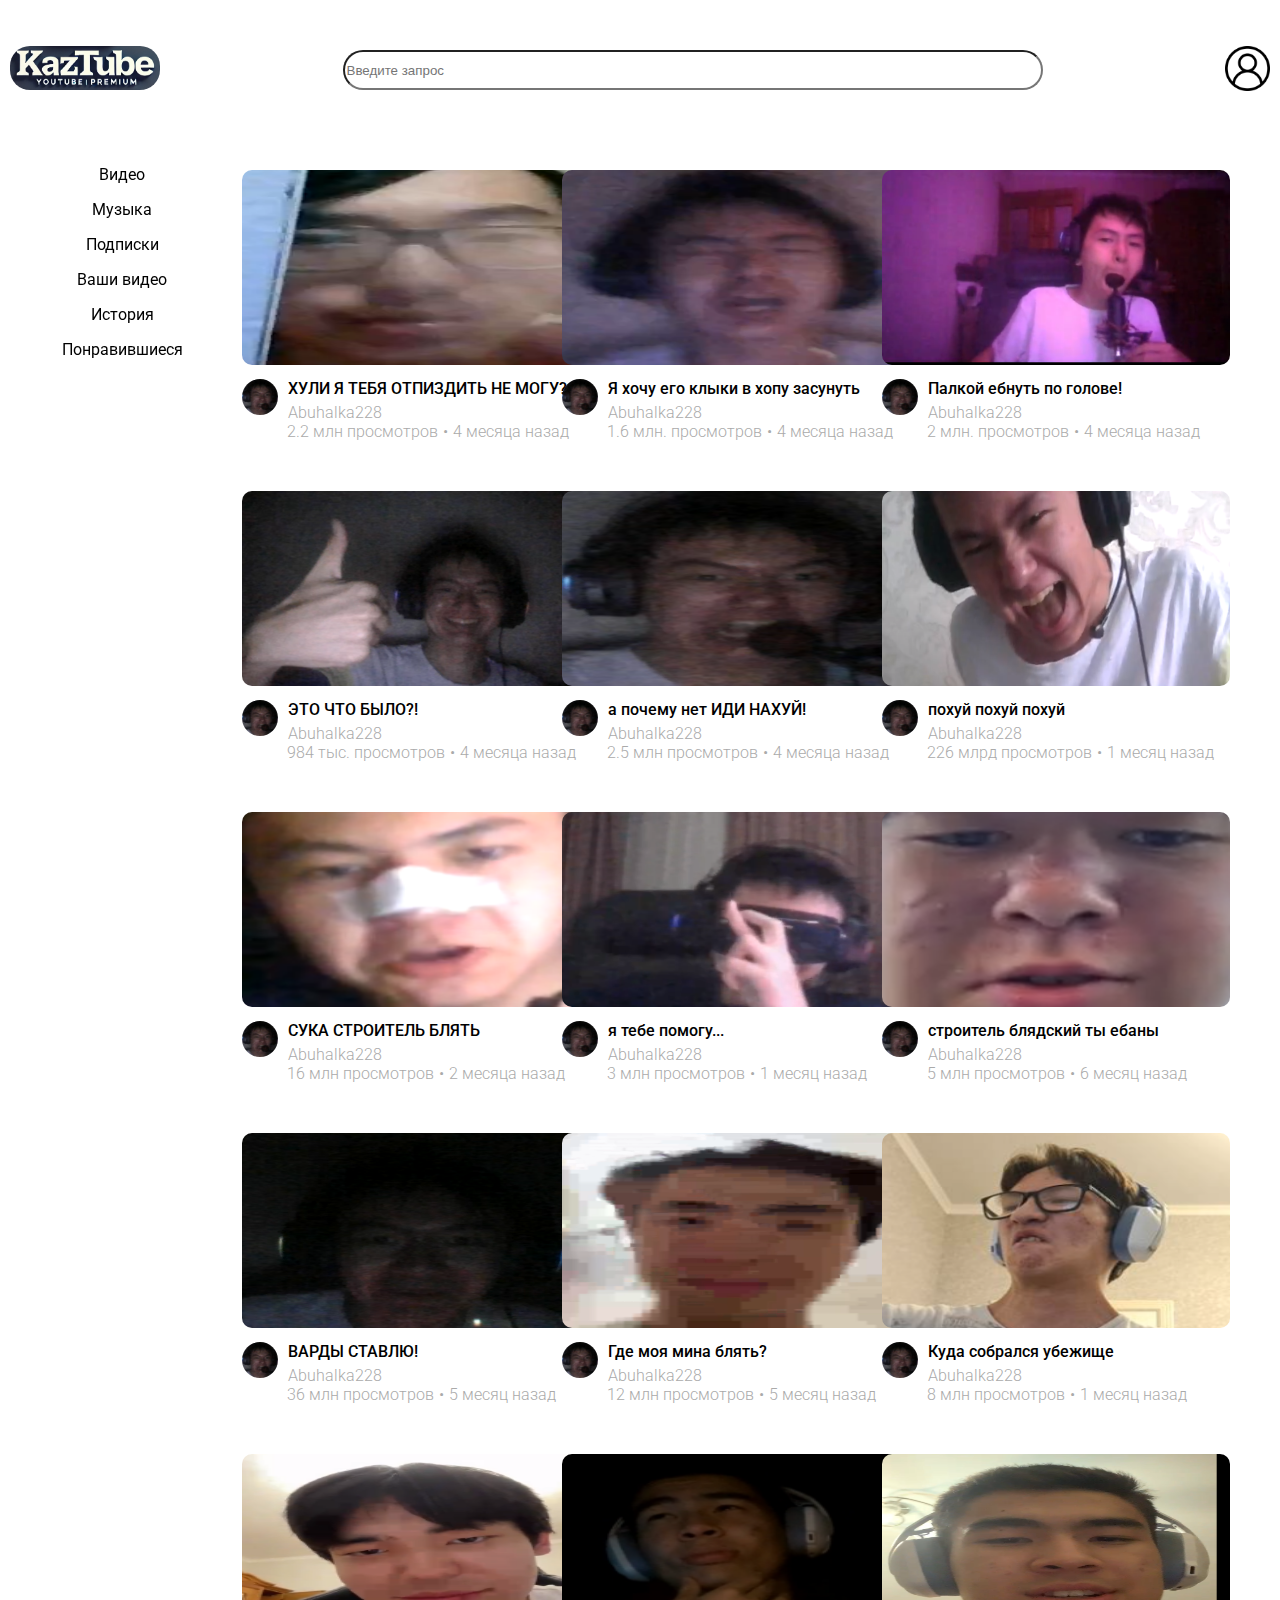
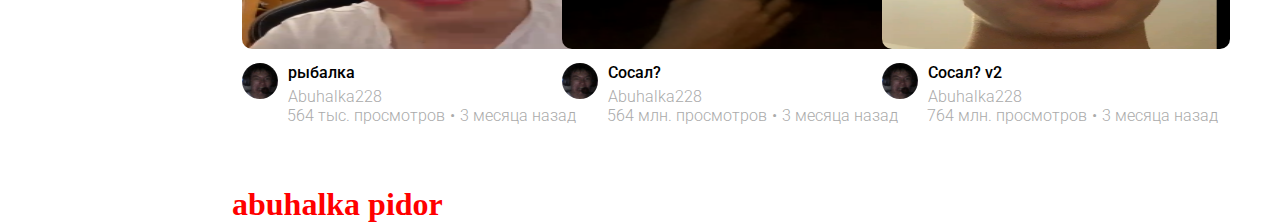
<file: index.html>
<!DOCTYPE html>
<html lang="en">

<head>
    <meta charset="UTF-8">
    <meta name="viewport" content="width=device-width, initial-scale=1.0">
    <link rel="stylesheet" href="/css/style.css">
    <link rel="shortcut icon" href="/images/KazTubeLogo.png">
    <link rel="preconnect" href="https://fonts.googleapis.com">
    <link rel="preconnect" href="https://fonts.gstatic.com" crossorigin>
    <link
        href="https://fonts.googleapis.com/css2?family=Archivo+Black&family=Roboto:ital,wght@0,100;0,300;0,400;0,500;0,700;0,900;1,100;1,300;1,400;1,500;1,700;1,900&display=swap"
        rel="stylesheet">
    <title>KazTube</title>
</head>

<body>
    <header>
        <div class="header-catalog">
            <div class="Logo">
                <a href="index.html"><img src="/images/KazTube.png" alt=""></a>
            </div>
            <div class="search">
                <input type="search" placeholder="Введите запрос">
            </div>
            <div class="user-logo">
                <a href="login.html"><img src="/images/user.png" alt=""></a>
            </div>
        </div>
    </header>
    <main class="layout">
        <div class="categories">
            <a href="index.html" class="videos">Видео</a>
            <a href="https://www.spotify.com/by-ru/download/windows/" class="music">Музыка</a>
            <a href="subscribes.html" class="subscribes">Подписки</a>
            <a href="yourVideos.html" class="your-videos">Ваши видео</a>
            <a href="history.html" class="history">История</a>
            <a href="#" class="liked">Понравившиеся</a>
        </div>
        <div class="wrapper-catalog">
            <div class="video_item">
                <a href="/video_player.html">
                    <img src="/images/SixButterfies.png" alt="">
                    <div class="bottom-info">
                        <div class="left-info">
                            <img src="/images/Logo.png" alt="">
                        </div>
                        <div class="right-info">
                            <div class="heading">ХУЛИ Я ТЕБЯ ОТПИЗДИТЬ НЕ МОГУ?</div>
                            <div class="name_channel">Abuhalka228</div>
                        </div>
                        <div class="vitime">
                            <div class="views">2.2 млн просмотров</div><span>•</span>
                            <div class="time">4 месяца назад</div>
                        </div>
                    </div>
                </a>
            </div>
            <div class="video_item">
                <a href="/video/gandon.mp4">
                    <img src="/images/GANDON.png" alt="">
                    <div class="bottom-info">
                        <div class="left-info">
                            <img src="/images/Logo.png" alt="">
                        </div>
                        <div class="right-info">
                            <div class="heading">Я хочу его клыки в хопу засунуть</div>
                            <div class="name_channel">Abuhalka228</div>
                        </div>
                        <div class="vitime">
                            <div class="views">1.6 млн. просмотров</div><span>•</span>
                            <div class="time">4 месяца назад</div>
                        </div>
                    </div>
                </a>
            </div>
            <div class="video_item">
                <a href="/video/stick.mp4">
                    <img src="/images/stick.png" alt="">
                    <div class="bottom-info">
                        <div class="left-info">
                            <img src="/images/Logo.png" alt="">
                        </div>
                        <div class="right-info">
                            <div class="heading">Палкой ебнуть по голове!</div>
                            <div class="name_channel">Abuhalka228</div>
                        </div>
                        <div class="vitime">
                            <div class="views">2 млн. просмотров</div><span>•</span>
                            <div class="time">4 месяца назад</div>
                        </div>
                    </div>
                </a>
            </div>
            <div class="video_item">
                <a href="/video/what was that.mp4">
                    <img src="/images/wwt.png" alt="">
                    <div class="bottom-info">
                        <div class="left-info">
                            <img src="/images/Logo.png" alt="">
                        </div>
                        <div class="right-info">
                            <div class="heading">ЭТО ЧТО БЫЛО?!</div>
                            <div class="name_channel">Abuhalka228</div>
                        </div>
                        <div class="vitime">
                            <div class="views">984 тыс. просмотров</div><span>•</span>
                            <div class="time">4 месяца назад</div>
                        </div>
                    </div>
                </a>
            </div>
            <div class="video_item">
                <a href="/video/why not.mp4">
                    <img src="/images/fuckyou.png" alt="">
                    <div class="bottom-info">
                        <div class="left-info">
                            <img src="/images/Logo.png" alt="">
                        </div>
                        <div class="right-info">
                            <div class="heading">а почему нет ИДИ НАХУЙ!</div>
                            <div class="name_channel">Abuhalka228</div>
                        </div>
                        <div class="vitime">
                            <div class="views">2.5 млн просмотров</div><span>•</span>
                            <div class="time">4 месяца назад</div>
                        </div>
                    </div>
                </a>
            </div>
            <div class="video_item">
                <a href="/video/a gyriufd.mp4">
                    <img src="/images/fdahdfg.png" alt="">
                    <div class="bottom-info">
                        <div class="left-info">
                            <img src="/images/Logo.png" alt="">
                        </div>
                        <div class="right-info">
                            <div class="heading">похуй похуй похуй</div>
                            <div class="name_channel">Abuhalka228</div>
                        </div>
                        <div class="vitime">
                            <div class="views">226 млрд просмотров</div><span>•</span>
                            <div class="time">1 месяц назад</div>
                        </div>
                    </div>
                </a>
            </div>
            <div class="video_item">
                <a href="/video/fucking builder.mp4">
                    <img src="/images/FCKINGBUILDER.png" alt="">
                    <div class="bottom-info">
                        <div class="left-info">
                            <img src="/images/Logo.png" alt="">
                        </div>
                        <div class="right-info">
                            <div class="heading">СУКА СТРОИТЕЛЬ БЛЯТЬ</div>
                            <div class="name_channel">Abuhalka228</div>
                        </div>
                        <div class="vitime">
                            <div class="views">16 млн просмотров</div><span>•</span>
                            <div class="time">2 месяца назад</div>
                        </div>
                    </div>
                </a>
            </div>
            <div class="video_item">
                <a href="/video/nah i'd help.mp4">
                    <img src="/images/idhelp.png" alt="">
                    <div class="bottom-info">
                        <div class="left-info">
                            <img src="/images/Logo.png" alt="">
                        </div>
                        <div class="right-info">
                            <div class="heading">я тебе помогу...</div>
                            <div class="name_channel">Abuhalka228</div>
                        </div>
                        <div class="vitime">
                            <div class="views">3 млн просмотров</div><span>•</span>
                            <div class="time">1 месяц назад</div>
                        </div>
                    </div>
                </a>
            </div>
            <div class="video_item">
                <a href="/video/uzbek.mp4">
                    <img src="/images/uzbek.png" alt="">
                    <div class="bottom-info">
                        <div class="left-info">
                            <img src="/images/Logo.png" alt="">
                        </div>
                        <div class="right-info">
                            <div class="heading">строитель блядский ты ебаны</div>
                            <div class="name_channel">Abuhalka228</div>
                        </div>
                        <div class="vitime">
                            <div class="views">5 млн просмотров</div><span>•</span>
                            <div class="time">6 месяц назад</div>
                        </div>
                    </div>
                </a>
            </div>
            <div class="video_item">
                <a href="/video/wards.mp4">
                    <img src="/images/wards.png" alt="">
                    <div class="bottom-info">
                        <div class="left-info">
                            <img src="/images/Logo.png" alt="">
                        </div>
                        <div class="right-info">
                            <div class="heading">ВАРДЫ СТАВЛЮ!</div>
                            <div class="name_channel">Abuhalka228</div>
                        </div>
                        <div class="vitime">
                            <div class="views">36 млн просмотров</div><span>•</span>
                            <div class="time">5 месяц назад</div>
                        </div>
                    </div>
                </a>
            </div>
            <div class="video_item">
                <a href="/video/mine.mp4">
                    <img src="/images/wheresmymine.png" alt="">
                    <div class="bottom-info">
                        <div class="left-info">
                            <img src="/images/Logo.png" alt="">
                        </div>
                        <div class="right-info">
                            <div class="heading">Где моя мина блять?</div>
                            <div class="name_channel">Abuhalka228</div>
                        </div>
                        <div class="vitime">
                            <div class="views">12 млн просмотров</div><span>•</span>
                            <div class="time">5 месяц назад</div>
                        </div>
                    </div>
                </a>
            </div>
            <div class="video_item">
                <a href="/video/where you going.mp4">
                    <img src="/images/we.png" alt="">
                    <div class="bottom-info">
                        <div class="left-info">
                            <img src="/images/Logo.png" alt="">
                        </div>
                        <div class="right-info">
                            <div class="heading">Куда собрался убежище</div>
                            <div class="name_channel">Abuhalka228</div>
                        </div>
                        <div class="vitime">
                            <div class="views">8 млн просмотров</div><span>•</span>
                            <div class="time">1 месяц назад</div>
                        </div>
                    </div>
                </a>
            </div>
            <div class="video_item">
                <a href="/video/fishing.mp4">
                    <img src="/images/fishing.png" alt="">
                    <div class="bottom-info">
                        <div class="left-info">
                            <img src="/images/Logo.png" alt="">
                        </div>
                        <div class="right-info">
                            <div class="heading">рыбалка</div>
                            <div class="name_channel">Abuhalka228</div>
                        </div>
                        <div class="vitime">
                            <div class="views">564 тыс. просмотров</div><span>•</span>
                            <div class="time">3 месяца назад</div>
                        </div>
                    </div>
                </a>
            </div>
            <div class="video_item">
                <a href="/video/sosal.mp4">
                    <img src="/images/sosal.png" alt="">
                    <div class="bottom-info">
                        <div class="left-info">
                            <img src="/images/Logo.png" alt="">
                        </div>
                        <div class="right-info">
                            <div class="heading">Сосал?</div>
                            <div class="name_channel">Abuhalka228</div>
                        </div>
                        <div class="vitime">
                            <div class="views">564 млн. просмотров</div><span>•</span>
                            <div class="time">3 месяца назад</div>
                        </div>
                    </div>
                </a>
            </div>
            <div class="video_item">
                <a href="/video/sosal2.mp4">
                    <img src="/images/sosal2.png" alt="">
                    <div class="bottom-info">
                        <div class="left-info">
                            <img src="/images/Logo.png" alt="">
                        </div>
                        <div class="right-info">
                            <div class="heading">Сосал? v2</div>
                            <div class="name_channel">Abuhalka228</div>
                        </div>
                        <div class="vitime">
                            <div class="views">764 млн. просмотров</div><span>•</span>
                            <div class="time">3 месяца назад</div>
                        </div>
                    </div>
                </a>
            </div>
    </main>
    </div>
</body>
<script src="Js/rec.js"></script>

</html>
</file>
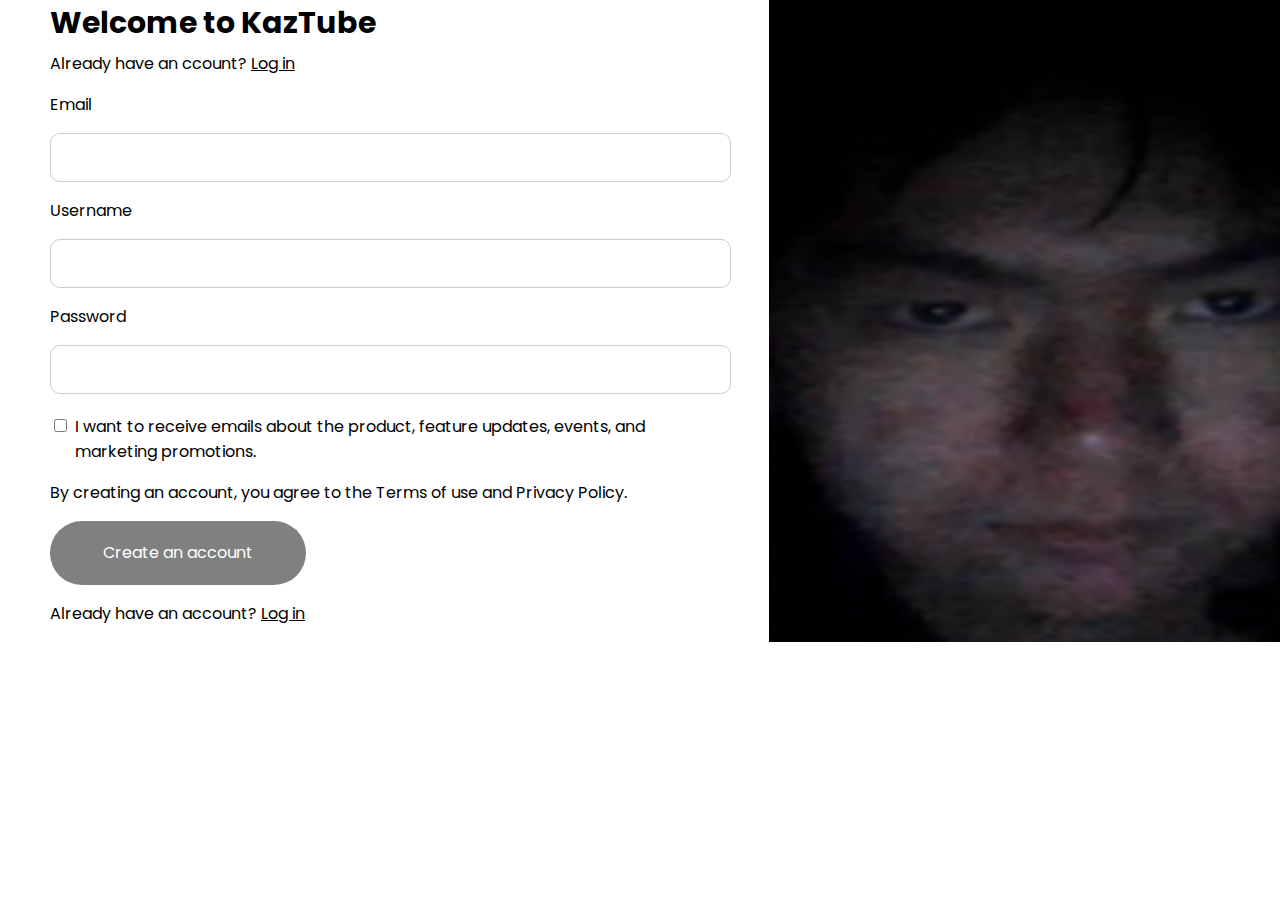
<file: login.html>
<!DOCTYPE html>
<html lang="en">

<head>
    <meta charset="UTF-8">
    <meta name="viewport" content="width=device-width, initial-scale=1.0">
    <link
        href="https://fonts.googleapis.com/css?family=Poppins:100,100italic,200,200italic,300,300italic,regular,italic,500,500italic,600,600italic,700,700italic,800,800italic,900,900italic"
        rel="stylesheet" />
    <link rel="stylesheet" href="/css/login.css">
    <title>Desingn Community</title>
</head>

<body>
    <section id="signup">
        <div class="form-value">
            <div class="image"><img src="/images/loginLogo.png" alt=""></div>
            <div class="frame8">
                <p>Welcome to KazTube</p>
                <p>Already have an ccount? <a href="#"><u>Log in</u></a></p>
            </div>
            <form action="#">
                <p>Email</p>
                <div class="inputbox">
                    <input type="email" required>
                    <label for="email" name="email" id="email"></label>
                </div>
                <p>Username</p>
                <div class="inputbox">
                    <input type="text" required>
                    <label for="text"></label>
                </div>
                <p>Password</p>
                <div class="inputbox">
                    <input type="password" required>
                    <label for="password"></label>
                    <div class="passwrod-rules">
                        <ul style="display: flex; flex-wrap: wrap;">
                            <li>
                                <span>Use 8 or more characters</span>
                            </li>
                            <li>
                                <span>One Uppercase character</span>
                            </li>
                            <li>
                                <span>One lowercase character</span>
                            </li>
                            <li>
                                <span>One special character</span>
                            </li>
                            <li>
                                <span>One number</span>
                            </li>
                        </ul>
                    </div>
                </div>
                <div class="agree">
                    <input type="checkbox" required>
                    <label for="checkbox"></label>
                    <p>I want to receive emails about the product, feature updates, events, and marketing
                        promotions.</p>
                </div>
                <p class="privacy">By creating an account, you agree to the Terms of use and Privacy Policy.</p>
                <button class="createacc">Create an account</button>
            </form>
            <p class="register">Already have an account? <a href="#" class="button2"><u>Log in</u></a></p>
        </div>
    </section>
</body>

</html>
</file>
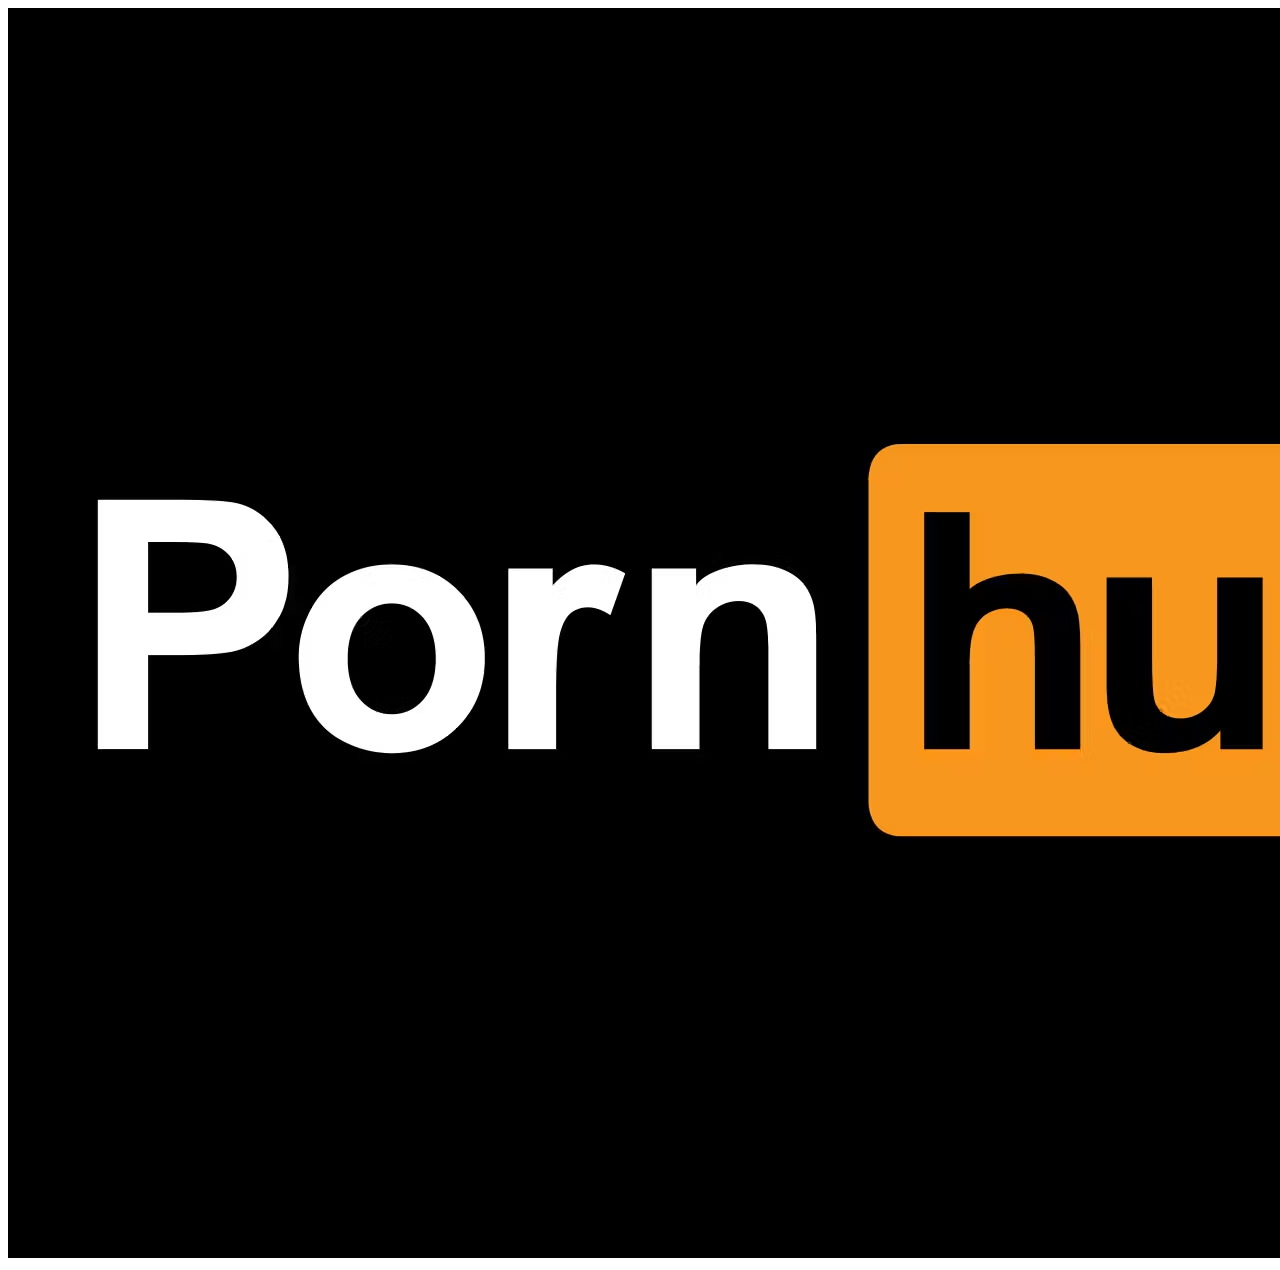
<file: subscribes.html>
<!DOCTYPE html>
<html lang="en">
<head>
    <meta charset="UTF-8">
    <meta name="viewport" content="width=device-width, initial-scale=1.0">
    <title>Document</title>
</head>
<body>
    <img src="/subImages/SAXLRZpL-pornhub-premium.avif" alt="">
</body>
</html>
</file>
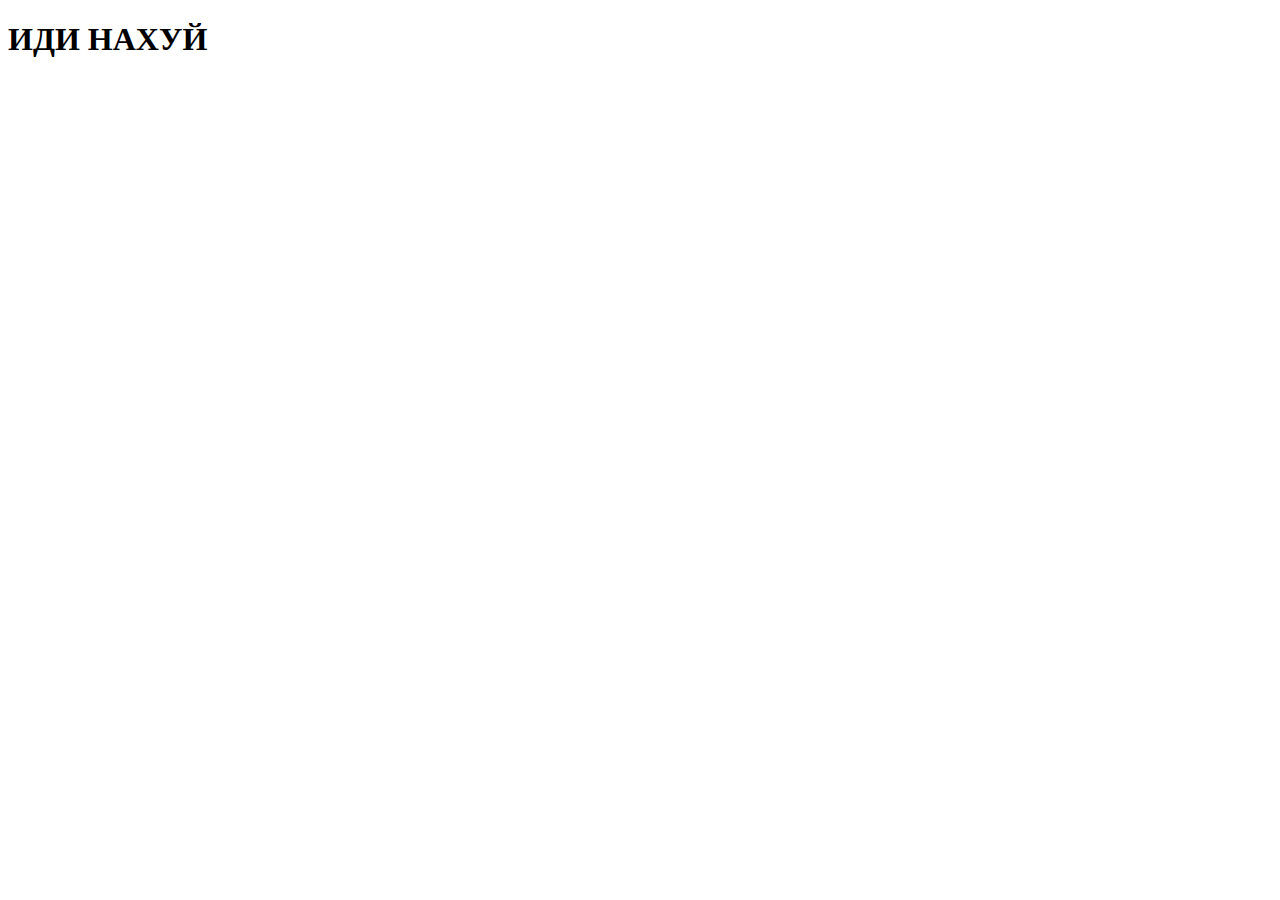
<file: yourVideos.html>
<!DOCTYPE html>
<html lang="en">
<head>
    <meta charset="UTF-8">
    <meta name="viewport" content="width=device-width, initial-scale=1.0">
    <title>Document</title>
</head>
<body>
    <h1>ИДИ НАХУЙ</h1>
</body>
</html>
</file>
<file: css/style.css>
@media (min-width: 1440px) {

    html,
    body {
        margin: 0;
        padding: 0;
        width: 100%;
        height: 100%;

    }

    header {
        position: sticky;
        top: 0px;
    }

    .left-container {
        display: block;
        width: 50px;
    }

    .header-catalog {
        display: flex;
        justify-content: space-between;
        align-items: center;
        height: 100px;
        gap: 10px;
        background-color: white;
    }

    .header-catalog img {
        margin: 0px 20px 0px;
    }

    .categories {
        width: 180px;
        height: auto;
        margin-left: 12px;
        display: flex;
        flex-direction: column;
        gap: 5px;
        position: sticky;
        top: 140px;
        height: fit-content;

    }

    .categories a {
        font-family: "Roboto", serif;
        font-size: 16px;
        color: black;
        text-decoration: none;
        border-radius: 8px;
        text-align: center;
        align-content: center;
        height: 30px;
        line-height: 30px;
    }

    .categories a:hover {
        transition: 0.2s;
        background-color: #AAAAAA;
    }

    .search input {
        width: 700px;
        height: 40px;
        border-radius: 20px;
        border: 3px solid black
    }

    .layout {
        display: flex;
        gap: 40px;
        padding: 20px;
        height: 100%;
    }


    .Logo img {
        border-radius: 20px;
        width: 150px;
    }

    .user-logo img {
        width: 45px;
    }

    .wrapper-catalog {
        display: flex;
        flex-wrap: wrap;
        gap: 18px;
    }

    .video_item {
        flex: 0 0 calc((25% - (3 * 10px)) / 4);
        box-sizing: border-box;
        margin-bottom: 20px;
    }

    .video_item img {
        width: 348px;
        height: 195px;
        border-radius: 10px;
    }

    .bottom-info {
        margin-top: 10px;
        display: flex;
        flex-wrap: wrap;
    }

    .right-info {
        margin-left: 10px;
    }

    .heading {
        font-family: "Roboto", serif;
        font-weight: 500;
        font-style: normal;
    }

    .name_channel {
        margin-top: 5px;
        color: #AAAAAA;
        font-family: "Roboto", serif;
        font-weight: 300;
        font-style: normal;
    }

    .left-info img {
        border-radius: 50%;
        width: 36px;
        height: 36px;
    }

    .vitime {
        display: flex;
        margin-left: 45px;
        color: #AAAAAA;
        font-family: "Roboto", serif;
        font-weight: 300;
        font-style: normal;
    }

    .vitime span {
        margin: 0 5px;
    }

    .video_item a {
        color: black;
        text-decoration: none;
    }
}

@media (min-width: 1024px) and (max-width: 1440px) {

    html,
    body {
        margin: 0;
        padding: 0;
    }

    header {
        position: sticky;
        top: 0px;
    }

    .categories {
        width: 180px;
        height: auto;
        margin-left: 12px;
        display: flex;
        flex-direction: column;
        gap: 5px;
        position: sticky;
        top: 120px;
        height: fit-content;

    }

    .categories a {
        font-family: "Roboto", serif;
        font-size: 16px;
        color: black;
        text-decoration: none;
        border-radius: 8px;
        text-align: center;
        align-content: center;
        height: 30px;
        line-height: 30px;
    }

    .categories a:hover {
        transition: 0.2s;
        background-color: #AAAAAA;
    }

    .layout {
        display: flex;
        gap: 20px;
        padding: 20px;
        height: 100%;
    }

    .header-catalog {
        display: flex;
        justify-content: space-between;
        align-items: center;
        margin: 00px 50px 00px;
        height: 100px;
        background-color: white;
        gap: 10px;
    }

    .search input {
        width: 700px;
        height: 40px;
        border-radius: 20px;

    }

    .Logo img {
        border-radius: 20px;
        width: 150px;
    }

    .user-logo img {
        width: 45px;
    }

    .wrapper-catalog {
        flex: 1;
        display: flex;
        flex-wrap: wrap;
        width: 100%;
        gap: 10px;
    }

    .video_item {
        flex: 0 0 calc(25% - 10px);
        box-sizing: border-box;
        margin-bottom: 20px;
    }

    .video_item {
        display: flex;
        flex-wrap: wrap;
        flex-basis: 300px;
        flex-shrink: 0;
        margin: 10px 10px 40px;
        width: 25%;
    }

    .video_item img {
        width: 348px;
        height: 195px;
        border-radius: 10px;
    }

    .bottom-info {
        margin-top: 10px;
        display: flex;
        flex-wrap: wrap;
    }

    .right-info {
        margin-left: 10px;
    }

    .heading {
        font-family: "Roboto", serif;
        font-weight: 500;
        font-style: normal;
    }

    .name_channel {
        margin-top: 5px;
        color: #AAAAAA;
        font-family: "Roboto", serif;
        font-weight: 300;
        font-style: normal;
    }

    .left-info img {
        border-radius: 50%;
        width: 36px;
        height: 36px;
    }

    .vitime {
        display: flex;
        margin-left: 45px;
        color: #AAAAAA;
        font-family: "Roboto", serif;
        font-weight: 300;
        font-style: normal;
    }

    .vitime span {
        margin: 0 5px;
    }

    .video_item a {
        color: black;
        text-decoration: none;
    }
}

@media (min-width: 1024px) and (max-width:1440px) {

    html,
    body {
        margin: 0;
        padding: 0;
        width: 100%;
        height: 100%;
        position: relative;
    }

    .header-catalog {
        display: flex;
        justify-content: space-between;
        margin: 20px 10px 20px;
        gap: 10px;
    }

    .Logo img {
        border-radius: 20px;
        width: 150px;
    }

    .user-logo img {
        width: 45px;
    }

    .wrapper-catalog {
        display: flex;
        flex-wrap: wrap;
        gap: 0px;
    }

    .video_item {
        display: flex;
        flex-wrap: wrap;
        flex-basis: 300px;
        flex-shrink: 0;
        margin: 10px 10px 40px;
        width: 25%;
    }

    .video_item img {
        width: 348px;
        height: 195px;
        border-radius: 10px;
    }

    .bottom-info {
        margin-top: 10px;
        display: flex;
        flex-wrap: wrap;
    }

    .right-info {
        margin-left: 10px;
    }

    .heading {
        font-family: "Roboto", serif;
        font-weight: 500;
        font-style: normal;
    }

    .name_channel {
        margin-top: 5px;
        color: #AAAAAA;
        font-family: "Roboto", serif;
        font-weight: 300;
        font-style: normal;
    }

    .left-info img {
        border-radius: 50%;
        width: 36px;
        height: 36px;
    }

    .vitime {
        display: flex;
        margin-left: 45px;
        color: #AAAAAA;
        font-family: "Roboto", serif;
        font-weight: 300;
        font-style: normal;
    }

    .vitime span {
        margin: 0 5px;
    }

    .video_item a {
        color: black;
        text-decoration: none;
    }
}

@media (max-width: 1024px) {

    html,
    body {
        margin: 0;
        padding: 0;
        width: 100%;
        height: 100%;
        position: relative;
    }

    .header-catalog {
        display: flex;
        justify-content: space-between;
        margin: 20px 10px 20px;
        gap: 10px;
    }

    .Logo img {
        border-radius: 20px;
        width: 150px;
    }

    .user-logo img {
        width: 45px;
    }

    .wrapper-catalog {
        display: flex;
        flex-wrap: wrap;
        gap: 0px;
    }

    .video_item {
        display: flex;
        flex-wrap: wrap;
        flex-basis: 300px;
        flex-shrink: 0;
        margin: 10px 10px 40px;
        width: 25%;
    }

    .video_item img {
        width: 348px;
        height: 195px;
        border-radius: 10px;
    }

    .bottom-info {
        margin-top: 10px;
        display: flex;
        flex-wrap: wrap;
    }

    .right-info {
        margin-left: 10px;
    }

    .heading {
        font-family: "Roboto", serif;
        font-weight: 500;
        font-style: normal;
    }

    .name_channel {
        margin-top: 5px;
        color: #AAAAAA;
        font-family: "Roboto", serif;
        font-weight: 300;
        font-style: normal;
    }

    .left-info img {
        border-radius: 50%;
        width: 36px;
        height: 36px;
    }

    .vitime {
        display: flex;
        margin-left: 45px;
        color: #AAAAAA;
        font-family: "Roboto", serif;
        font-weight: 300;
        font-style: normal;
    }

    .vitime span {
        margin: 0 5px;
    }

    .video_item a {
        color: black;
        text-decoration: none;
    }
}
</file>
<file: css/login.css>
body {
    background-color: rgb(109, 109, 109);
    margin: 0;
    padding: 0;

}

@media only screen and (max-width: 576px) {
    body {
        background-color: white;
        margin: 0;
        padding: 0;
    }

    #signup {
        width: 0;
        height: 0;
    }

    .frame8 p {
        font-size: 16px
    }

    .frame8 p:first-child {
        font-size: 22px;
        font-weight: bold;
        margin-bottom: 0;
    }

    .frame8 {
        font-family: 'poppins';
        font-style: normal;
    }

    .frame8 p:last-child {
        margin-top: 0;
    }

    .frame8 p a {
        color: black;
        text-decoration: none;
    }

    .form-value {
        width: 366px;
        position: absolute;
        left: 25px;
        top: 0;
    }

    .inputbox {

        margin-bottom: 30px;

    }

    .inputbox input {
        width: 360px;
        height: 45px;
        border: 1px solid #ccc;
        border-radius: 10px;
        font-family: poppins;
        font-size: 16px;
    }

    .hide {
        position: absolute;
        left: 290px;
        top: 285px;
        font-family: poppins;
    }

    .hide p {
        position: absolute;
        left: 35px;
        top: -16px;
    }

    .hide img {
        position: absolute;
        left: 0px;
        top: 0px;
    }

    .passwrod-rules {
        width: 387px;
        height: 74px;
        list-style: none;
        margin: 0;
        padding: 0;
        font-family: poppins;
    }

    .passwrod-rules span {
        font-size: 11.5px;
    }

    .passwrod-rules li {
        margin-right: 30px;
        margin-bottom: 0;
    }

    .passwrod-rules ul {
        padding: 0;
        margin-left: 20px;

    }

    .passwrod-rules ul li:not {
        margin-top: 10px;
    }

    .privacy {
        width: 360px;
        margin-top: 20px;
        font-size: 12px;
    }

    .createacc {
        width: 256px;
        height: 64px;
        border-radius: 50px;
        background: gray;
        color: white;
        display: inline-block;
        text-align: center;
        line-height: 60px;
        margin-top: 30px;
        position: relative;
        top: -20px;
        left: 50px;
        font-family: poppins;
        font-size: 16px;
        transition: 0.2s;
        border: none;
    }

    .button2 {
        color: black;
        font-size: 16px;
        font-family: poppins;
    }

    .createacc:hover {
        background: #0038FF;
    }

    .createacc:active {
        background: #0030db;
    }

    .register {
        position: relative;
        width: 265px;
        height: 0;
        left: 50px;
        margin-top: -10px;
    }

    p {
        font-family: 'poppins';
        margin-bottom: 5px;
    }

    .agree {
        width: 366px;
        margin-top: 10px;
        font-family: poppins;
        font-size: 14px;
    }

    .agree p {
        margin-left: 25px;
        margin-top: -25px;
    }
}

@media only screen and (min-width: 576px) and (max-width: 768px) {
    body {
        background-color: white;
        margin: 0;
        padding: 0;
    }

    #signup {
        width: 0;
        height: 0;
    }

    .frame8 p {
        font-size: 16px
    }

    .frame8 p:first-child {
        font-size: 34px;
        font-weight: bold;
        margin-bottom: 5px;
    }

    .frame8 {
        font-family: 'poppins';
        font-style: normal;
    }

    .frame8 p:last-child {
        margin-top: 0;
    }

    .frame8 p a {
        color: black;
        text-decoration: none;
    }

    .form-value {
        width: 560px;
        position: absolute;
        left: 25px;
        top: 0;
    }

    .image {
        position: absolute;
        left: 573px;
        top: -125px;
        width: 425px;
        height: 983px;
        background: url(/images/loginLogo.png)
    }

    .inputbox {

        margin-bottom: 35px;

    }

    .inputbox input {
        width: 545px;
        height: 45px;
        border: 1px solid #ccc;
        border-radius: 10px;
        font-family: poppins;
        font-size: 16px;
    }

    .hide {
        position: absolute;
        left: 475px;
        top: 363px;
        font-family: poppins;
    }

    .hide p {
        position: absolute;
        left: 35px;
        top: -16px;
    }

    .hide img {
        position: absolute;
        left: 0px;
        top: 0px;
    }

    .passwrod-rules {
        width: 545px;
        height: 74px;
        list-style: none;
        margin: 0;
        padding: 0;
        font-family: poppins;
    }

    .passwrod-rules span {
        font-size: 17px;
        font-size: 14px;
    }

    .passwrod-rules li {
        margin-right: 30px;
        margin-bottom: 10px;
    }

    .passwrod-rules ul {
        padding: 0;
        margin-left: 20PX;

    }

    .passwrod-rules ul li:not {
        margin-top: 10px;
    }

    .privacy {
        margin-top: 40px;
        font-size: 15px;
    }

    .createacc {
        width: 256px;
        height: 64px;
        border-radius: 50px;
        background: gray;
        color: white;
        display: inline-block;
        text-align: center;
        line-height: 60px;
        margin-top: 30px;
        position: relative;
        left: 150px;
        font-family: poppins;
        font-size: 16px;
        transition: 0.2s;
        border: none;
    }

    .button2 {
        color: black;
        font-size: 16px;
        font-family: poppins;
    }

    .createacc:hover {
        background: #0038FF;
    }

    .createacc:active {
        background: #0030db;
    }

    .register {
        position: relative;
        width: 265px;
        left: 145px;
    }

    p {
        font-family: 'poppins';
        margin-bottom: 5px;
    }

    .agree {
        width: 545px;
        height: 40;
        margin-top: -20px;
        font-family: poppins;
        font-size: 16px;
    }

    .agree p {
        margin-left: 25px;
        margin-top: -25px;
    }
}

@media (min-width: 1024px) and (max-width: 1440px) {
    body {
        background-color: white;
        margin: 0;
        padding: 0;
        overflow-x: hidden;
        overflow-y: hidden;
    }

    #signup {
        background-color: white;
        width: 100%;
        height: 100%;
        position: absolute;
        top: 50%;
        left: 50%;
        transform: translate(-50%, -50%);
    }

    .frame8 p:first-child {
        font-size: 30px;
        font-weight: bold;
        margin-bottom: 5px;
    }

    .frame8 {
        font-family: 'poppins';
        font-style: normal;
    }

    .frame8 p:last-child {
        margin-top: 0;
    }

    .frame8 p a {
        color: black;
        text-decoration: none;
    }

    .form-value {
        position: absolute;
        left: 50px;
        top: -30px;
    }

    .inputbox {
        margin-bottom: 5px;

    }

    .inputbox img {
        position: absolute;
        left: 600px;
        top: 323px;
    }

    .inputbox input {
        width: 665px;
        height: 45px;
        border: 1px solid #ccc;
        border-radius: 10px;
        font-family: poppins;
        font-size: 16px;
        padding-left: 12px;
    }

    .hide {
        position: absolute;
        left: 595px;
        top: 350px;
        font-family: poppins;
    }

    .hide p {
        position: absolute;
        left: 35px;
        top: -16px;
    }

    .hide img {
        position: absolute;
        left: 0px;
        top: 0px;
    }

    .passwrod-rules {
        position: absolute; 
        width: 665px;
        height: 74px;
        list-style: none;
        margin: 0;
        padding: 0;
        font-family: poppins;
        visibility:hidden;
        z-index: -1;
    }

    .passwrod-rules span {
        font-size: 17px;
        font-size: 14px;
    }

    .passwrod-rules li {
        margin-right: 30px;
        margin-bottom: 0px;
    }

    .passwrod-rules ul {
        padding: 0;
        margin-left: 20PX;

    }

    .passwrod-rules ul li:not {
        margin-top: 0px;
    }

    .privacy {
        margin-top:   0px;
    }

    .createacc {
        width: 256px;
        height: 64px;
        border-radius: 50px;
        background: gray;
        color: white;
        display: inline-block;
        text-align: center;
        line-height: 60px;
        margin-top: 1   0px;
        position: relative;
        font-family: poppins;
        font-size: 16px;
        transition: 0.2s;
        border: none;
    }

    .button2 {
        color: black;
        font-size: 16px;
        font-family: poppins;
    }

    .createacc:hover {
        background: #0038FF;
    }

    .createacc:active {
        background: #0030db;
    }

    .image {
        position: absolute;
        left: 719px;
        top: 22px;
    }

    .image img{
        width: 597px;
        height: 650px;
    }

    p {
        font-family: 'poppins';
    }

    .agree {
        width: 600px;
        height: 40;
        margin-top: 20px;
        font-family: poppins;
        font-size: 16px;
    }

    .agree p {
        margin-left: 25px;
        margin-top: -25px;
    }

    .register {
        margin-bottom: 0;
    }
}

@media only screen and (min-width: 1440px) {

    body {
        background-color: white;
        margin: 0;
        padding: 0;
    }

    #signup {
        background-color: white;
        width: 100%;
        height: 100%;
        position: absolute;
        top: 50%;
        left: 50%;
        transform: translate(-50%, -50%);
    }

    .frame8 p:first-child {
        font-size: 30px;
        font-weight: bold;
        margin-bottom: 5px;
    }

    .frame8 {
        font-family: 'poppins';
        font-style: normal;
    }

    .frame8 p:last-child {
        margin-top: 0;
    }

    .frame8 p a {
        color: black;
        text-decoration: none;
    }

    .form-value {
        position: absolute;
        left: 350px;
        top: 70px;
    }

    .inputbox {
        margin-bottom: 35px;

    }

    .inputbox img {
        position: absolute;
        left: 600px;
        top: 323px;
    }

    .inputbox input {
        width: 665px;
        height: 45px;
        border: 1px solid #ccc;
        border-radius: 10px;
        font-family: poppins;
        font-size: 16px;
    }

    .hide {
        position: absolute;
        left: 595px;
        top: 350px;
        font-family: poppins;
    }

    .hide p {
        position: absolute;
        left: 35px;
        top: -16px;
    }

    .hide img {
        position: absolute;
        left: 0px;
        top: 0px;
    }

    .passwrod-rules {
        width: 665px;
        height: 74px;
        list-style: none;
        margin: 0;
        padding: 0;
        font-family: poppins;
    }

    .passwrod-rules span {
        font-size: 17px;
        font-size: 14px;
    }

    .passwrod-rules li {
        margin-right: 30px;
        margin-bottom: 10px;
    }

    .passwrod-rules ul {
        padding: 0;
        margin-left: 20PX;

    }

    .passwrod-rules ul li:not {
        margin-top: 10px;
    }

    .privacy {
        margin-top: 40px;
    }

    .createacc {
        width: 256px;
        height: 64px;
        border-radius: 50px;
        background: gray;
        color: white;
        display: inline-block;
        text-align: center;
        line-height: 60px;
        margin-top: 30px;
        position: relative;
        font-family: poppins;
        font-size: 16px;
        transition: 0.2s;
        border: none;
    }

    .button2 {
        color: black;
        font-size: 16px;
        font-family: poppins;
    }

    .createacc:hover {
        background: #0038FF;
    }

    .createacc:active {
        background: #0030db;
    }

    .image {
        position: absolute;
        left: 973px;
        top: -125px;
        width: 597px;
        height: 1000px;
        background: url(/images/loginLogo.png);
    }

    p {
        font-family: 'poppins';
        margin-bottom: 5px;
    }

    .agree {
        width: 600px;
        height: 40;
        margin-top: -20px;
        font-family: poppins;
        font-size: 16px;
    }

    .agree p {
        margin-left: 25px;
        margin-top: -25px;
    }
}
</file>
